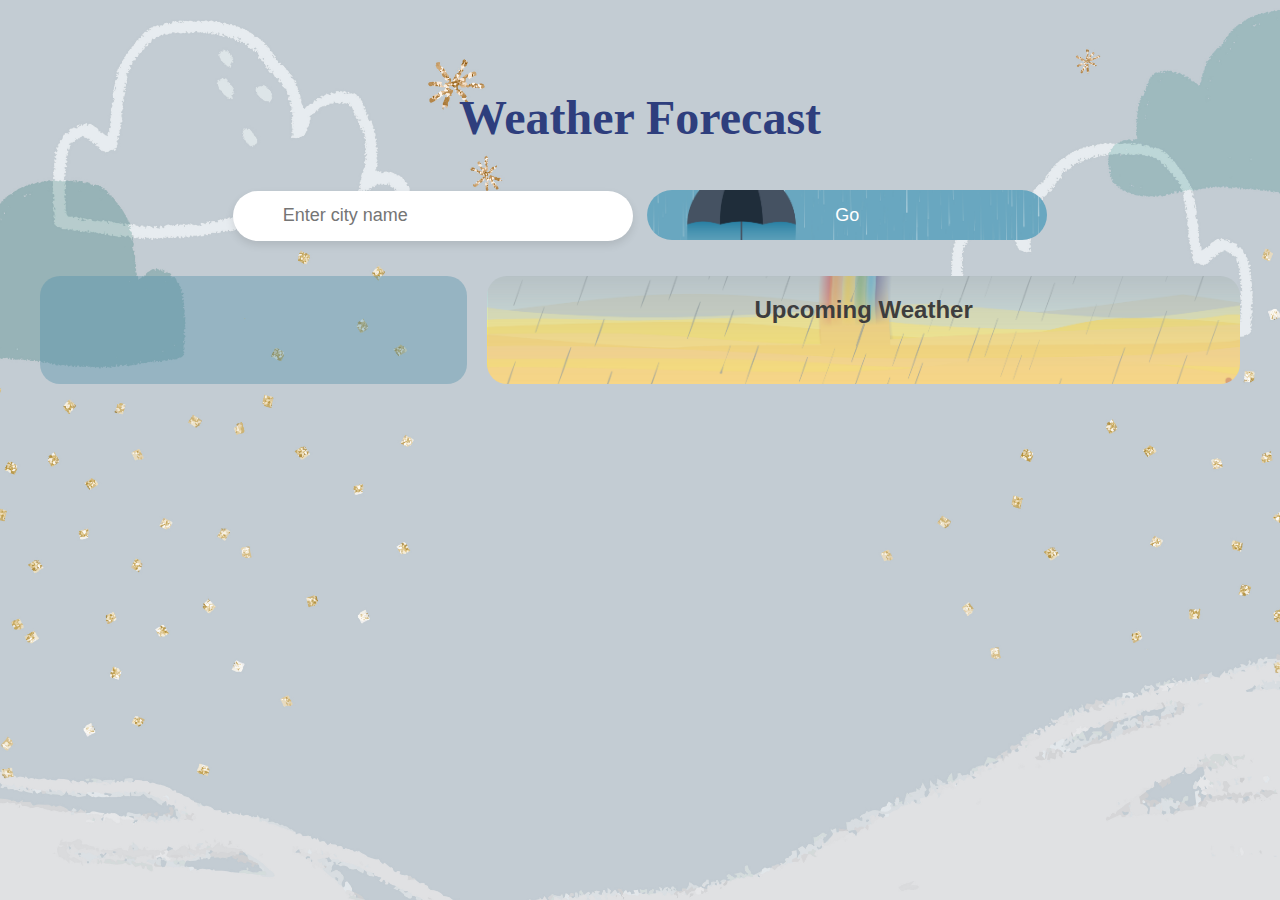
<file: weatherApp/index.html>
<!DOCTYPE html>
<html lang="en">
<head>
  <meta charset="UTF-8">
  <meta name="viewport" content="width=device-width, initial-scale=1.0">
  <title>Weather App</title>
  <link rel="stylesheet" href="/weatherApp/style.css">
 
  <link href="https://fonts.googleapis.com/css2?family=Anton&display=swap" rel="stylesheet">
</head>
<body>

   <header>
        <h1>Weather Forecast</h1>
     </header>

    <div class="input">
        <input type="text" placeholder="Enter city name" class="input_text">
        <input type="submit" value="Go" class="submit">
      </div>
    
      <div class="container">
        <div class="card">
          <h1 class="name" id="name"></h1>
          <div class="icon"></div>
          <p class="temperature"></p>
          <p class="cloudiness"></p>
          <p class="description"></p>
        </div>
    
        <div class="forecast-box">
          <h2>Upcoming Weather</h2>
          <div class="forecast" id="forecast"></div>
        </div>
      </div>
    
  <script src="/weatherApp/script.js"></script>
</body>
</html>
</file>
<file: weatherApp/style.css>
* {
  box-sizing: border-box;
  margin: 0;
  padding: 0;
}

body {
  font-family: 'Lucida Sans',  sans-serif;
  text-align: center;
  min-height: 100vh;
  display: flex;
  justify-content: flex-start;
  padding: 30px;
  flex-direction: column;
  align-items: center;
  background-image: url(/weatherApp/images/background.jpg);
  background-position: center center;
  background-size: cover;
  background-repeat: no-repeat;
}
header {
  width: 100%;
  text-align: center;
  margin-bottom: 20px;
  margin-top: 60px;
  font-family: 'Creepster';
}

header h1 {
  font-size: 48px;
  color: #2e3e7d;
}
.input {
  margin-top: 20px;
}

.input_text, .submit {
  padding: 15px;
  border-radius: 50px;
  width: 400px;
  height: 50px;
  font-size: 18px;
  margin: 5px;
  border: none;
}

.input_text {
  background-color: #ffffff;
  box-shadow: 0 4px 8px rgba(12, 12, 12, 0.1);
  padding-left: 50px;
}

.submit {
  color: white;
  cursor: pointer;
  background-image: url(/weatherApp/images/button.jpg);
  background-position: center center;
  background-size: cover;
  background-repeat: no-repeat;
}

.submit:hover {
  background-color: #0097a7;
}

.container {
  margin-top: 30px;
  display: flex;
  justify-content: space-between;
  gap: 20px;
  width: 100%;
  max-width: 1200px;

}

.card {
  background: rgba(82, 145, 170, 0.4);
  border-radius: 20px;
  padding: 20px;
  width: 45%;
  transition: transform 0.3s ease, box-shadow 0.3s ease;
 
}

.card:hover {
  transform: translateY(-1px);
}

.name {
  font-size: 30px;
  font-weight: bold;
  color: #4e587e;
  margin-bottom: 10px;
}

.icon img {
  margin-top: 12px;
  width: 120px;
  height: 120px;

}
.tempDay{
  font-size: 1.2rem;
}
.temperature, .description, .cloudiness {
  font-size: 1.3em;
  color: #2f2929;
  margin: 5px 0;
}

.forecast-box {
  width: 80%;
  border-radius: 20px;
  padding: 20px;
  background-image: url(/weatherApp/images/forecast.jpg);
  background-position: center center;
  background-size: cover;
  background-repeat: no-repeat;
    text-align: center;
      color: #3d3d3e;
}

.forecast h2 {
  font-size: 24px;
  margin-bottom: 15px;
}

.forecast {
  display: flex;
  gap: 15px;
  padding: 10px 0;
  margin-top: 20px;
  flex-wrap: nowrap;
  overflow-x: hidden;

}
.forecast-day:hover {
  transform: translateY(-5px);
}

.forecast-day img {
  width: 50px;
  height: 50px;
  margin: 10px 0;
}
.forecast-day {
  background: #ffffff;
  padding: 15px;
  min-width: 120px;
  border-radius: 10px;
  text-align: center;
  transition: transform 0.3s ease, box-shadow 0.3s ease;
}


.forecast-day p {
  font-size: 14px;
  color: #2f2929;
}
</file>
